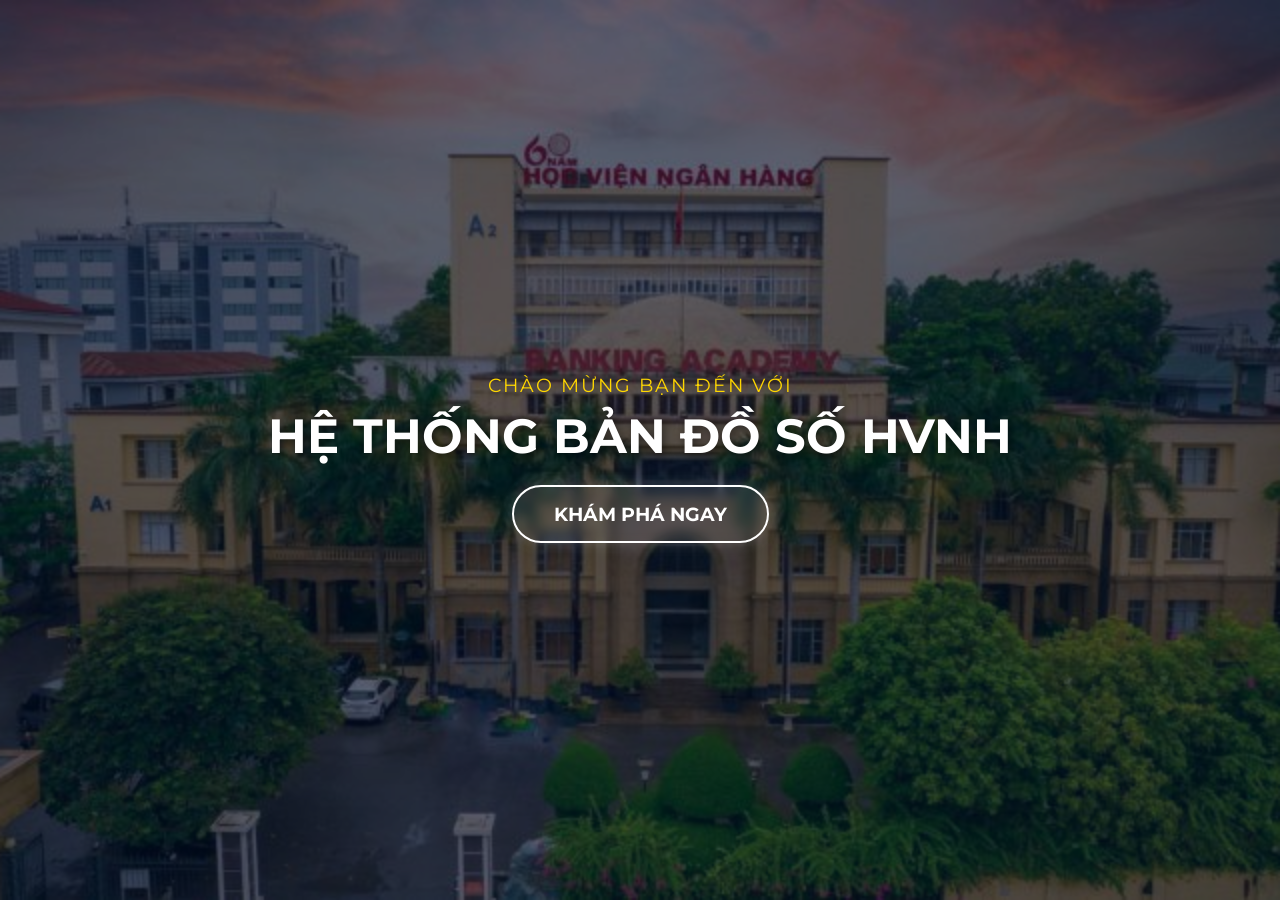
<file: index.html>
<!DOCTYPE html>
<html lang="vi">
<head>
    <meta charset="UTF-8">
    <meta name="viewport" content="width=device-width, initial-scale=1.0">
    <title>HVNH Map - Intro</title>
    <link rel="stylesheet" href="css/pages/index.css"> 
    <link href="https://fonts.googleapis.com/css2?family=Montserrat:wght@400;700&display=swap" rel="stylesheet">
</head>
<body>
    <div class="overlay"></div>
    <div class="intro-background"></div> <div class="intro-content">
        <h2 class="sub-title">CHÀO MỪNG BẠN ĐẾN VỚI</h2>
        <h1 class="main-title">HỆ THỐNG BẢN ĐỒ SỐ HVNH</h1>
        
        <a href="trang-chu.html" class="start-btn">
            KHÁM PHÁ NGAY
        </a>
    </div>
</body>
</html>
</file>
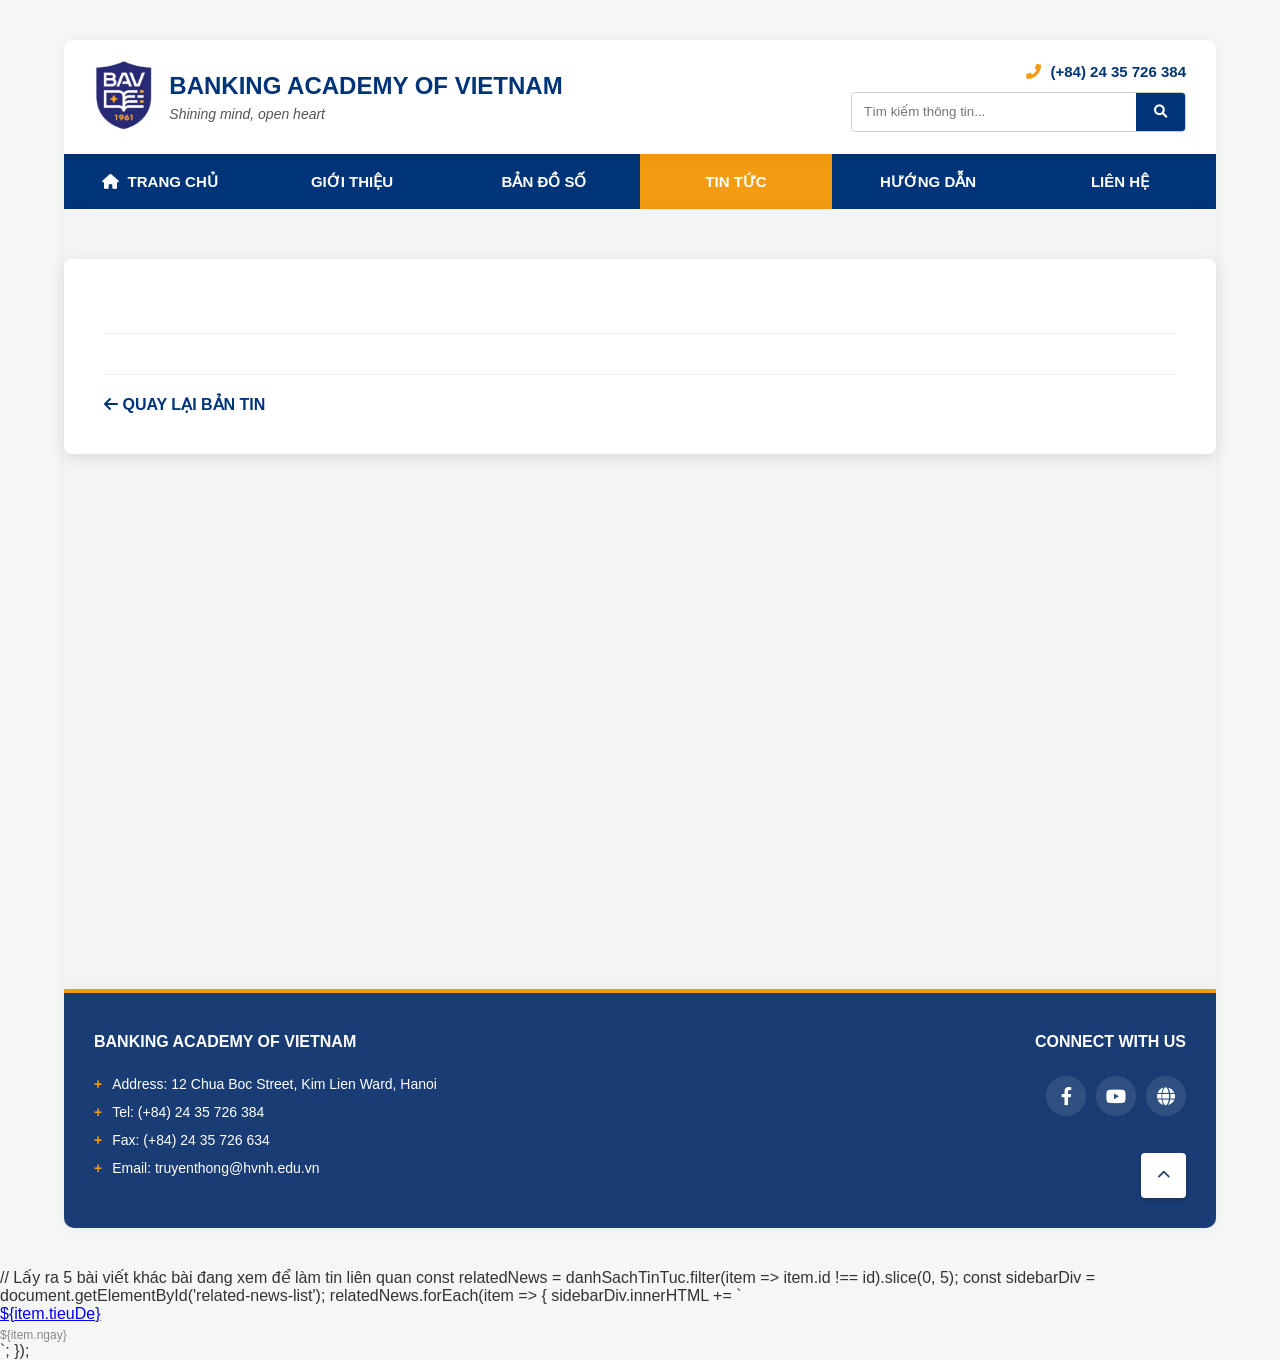
<file: pages/chi-tiet-tin.html>
<!DOCTYPE html>
<html lang="vi">
<head>
    <meta charset="UTF-8">
    <title>Tin tức - HVNH</title>
    <link rel="stylesheet" href="../css/style.css">
    <link rel="stylesheet" href="https://cdnjs.cloudflare.com/ajax/libs/font-awesome/6.0.0/css/all.min.css">
    <style>
        .news-detail-box { background: white; padding: 40px; border-radius: 8px; box-shadow: 0 4px 15px rgba(0,0,0,0.1); margin-top: 20px; }
        .news-title { color: #003478; font-size: 28px; line-height: 1.3; margin-bottom: 15px; }
        .news-meta { color: #888; border-bottom: 1px solid #eee; padding-bottom: 15px; margin-bottom: 25px; }
        .news-body p { line-height: 1.8; font-size: 16px; margin-bottom: 20px; color: #333; }
        .news-body figure { text-align: center; margin: 30px 0; }
        .news-body img {
            max-width: 600px;     /* Giới hạn chiều ngang tối đa là 600px */
            width: 100%;          /* Nếu màn hình nhỏ hơn 600px thì tự co lại */
            height: auto;         /* Giữ đúng tỉ lệ ảnh, không bị méo */
            display: block;       /* Bắt buộc ảnh nằm riêng một hàng */
            margin: 20px auto;    /* Căn giữa ảnh và tạo khoảng cách trên dưới */
            border-radius: 8px;   /* Bo góc cho đẹp */
        }
        .news-body figcaption { font-style: italic; color: #666; margin-top: 10px; font-size: 14px; }
    </style>
</head>
<body>
    <div class="main-content-wrapper" style="background: #f4f4f4; padding: 30px 0; min-height: 80vh;">
        <div class="container news-detail-box">
            <h1 id="view-title" class="news-title"></h1>
            <div id="view-meta" class="news-meta"></div>
            <div id="view-content" class="news-body"></div>
            
            <div style="margin-top: 40px; border-top: 1px solid #eee; padding-top: 20px;">
                <a href="tin-tuc.html" style="color: #003478; text-decoration: none; font-weight: bold;">
                    <i class="fas fa-arrow-left"></i> QUAY LẠI BẢN TIN
                </a>
            </div>
        </div>
    </div>

   


    <script src="../js/common.js"></script>
    <script src="../js/controllers/tin-tuc.js"></script>
    <script>
        loadHeader('..', 'tin-tuc');
        loadFooter('..');

        // Logic tự động đổ dữ liệu
        const urlParams = new URLSearchParams(window.location.search);
        const id = urlParams.get('id');
        const baiViet = danhSachTinTuc.find(item => item.id === id);

        if (baiViet) {
            document.getElementById('view-title').innerText = baiViet.tieuDe;
            document.getElementById('view-meta').innerHTML = `<i class="far fa-clock"></i> ${baiViet.ngay} | <i class="far fa-eye"></i> ${baiViet.luotXem} lượt xem`;
            
            const contentDiv = document.getElementById('view-content');
            baiViet.blocks.forEach(block => {
                if (block.type === 'text') {
                    contentDiv.innerHTML += `<div class="news-paragraph">${block.content}</div>`;
                } else if (block.type === 'image') {
                    contentDiv.innerHTML += `
                        <figure>
                            <img src="${block.url}">
                            <figcaption>${block.caption}</figcaption>
                        </figure>`;
                }
            });
            document.title = baiViet.tieuDe;
        }
    </script>

    // Lấy ra 5 bài viết khác bài đang xem để làm tin liên quan
const relatedNews = danhSachTinTuc.filter(item => item.id !== id).slice(0, 5);
const sidebarDiv = document.getElementById('related-news-list');

relatedNews.forEach(item => {
    sidebarDiv.innerHTML += `
        <div class="sidebar-item">
            <a href="chi-tiet-tin.html?id=${item.id}">
                ${item.tieuDe}
            </a>
            <div style="font-size: 12px; color: #888; margin-top: 5px;">${item.ngay}</div>
        </div>
    `;
});
</body>
</html>
</file>
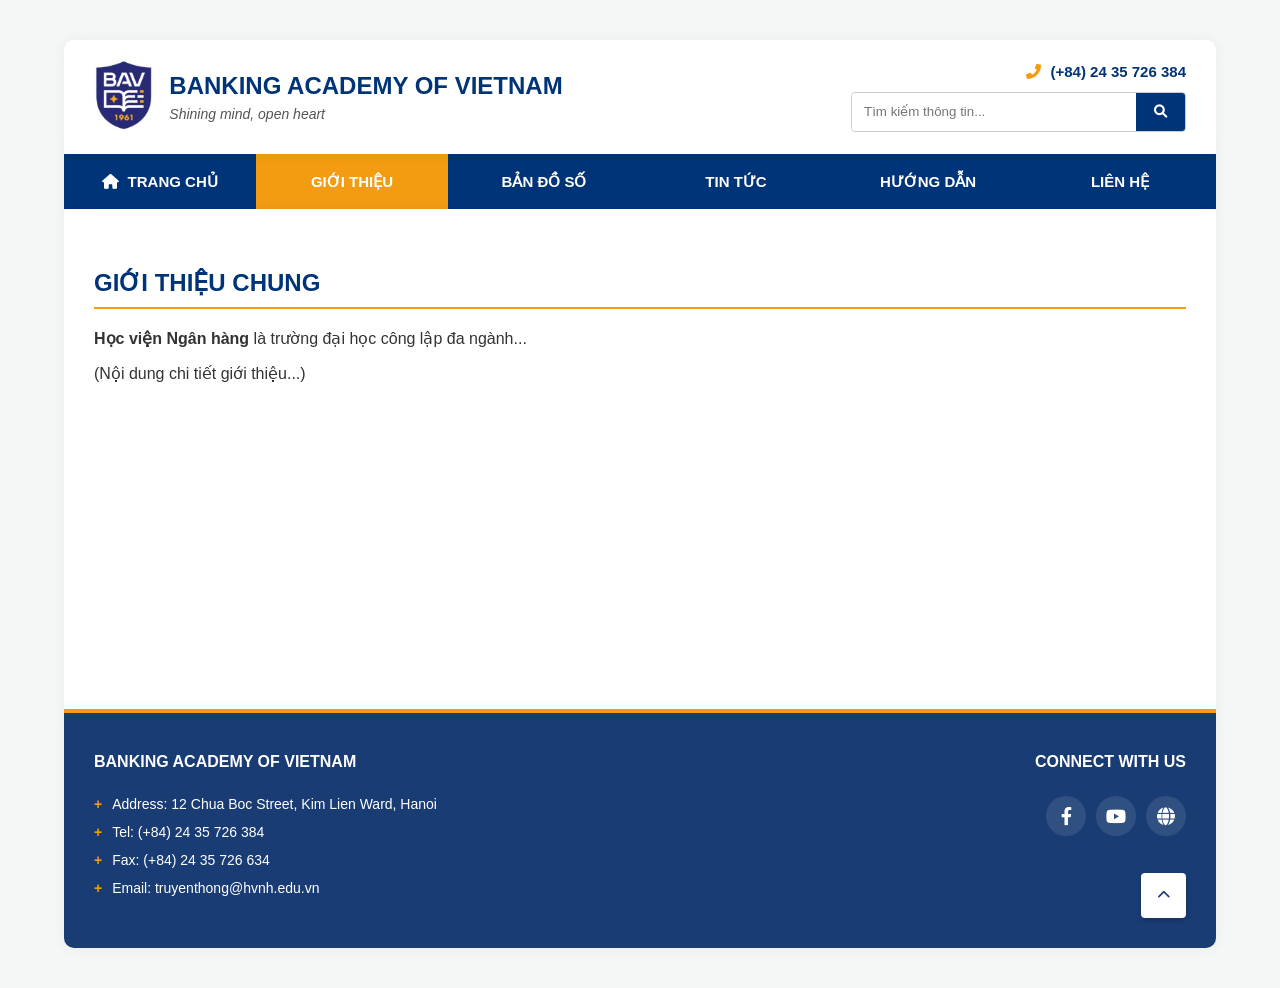
<file: pages/gioi-thieu.html>
<!DOCTYPE html>
<html lang="vi">
<head>
    <meta charset="UTF-8">
    <title>Giới thiệu - HVNH</title>
    <link rel="stylesheet" href="../css/style.css">
    <link rel="stylesheet" href="https://cdnjs.cloudflare.com/ajax/libs/font-awesome/6.0.0/css/all.min.css">
</head>
<body>
    <div class="main-content-wrapper">
        <div class="container" style="padding: 40px 30px; min-height: 500px;">
            <h2 style="color: #003478; border-bottom: 2px solid #f39c12; padding-bottom: 10px; margin-bottom: 20px;">GIỚI THIỆU CHUNG</h2>
            <p><strong>Học viện Ngân hàng</strong> là trường đại học công lập đa ngành...</p>
            <p>(Nội dung chi tiết giới thiệu...)</p>
        </div>
    </div>

    <script src="../js/common.js"></script>
    <script>
        loadHeader('..', 'gioi-thieu'); // '..' lùi 1 cấp
        loadFooter('..');
    </script>
</body>
</html>
</file>
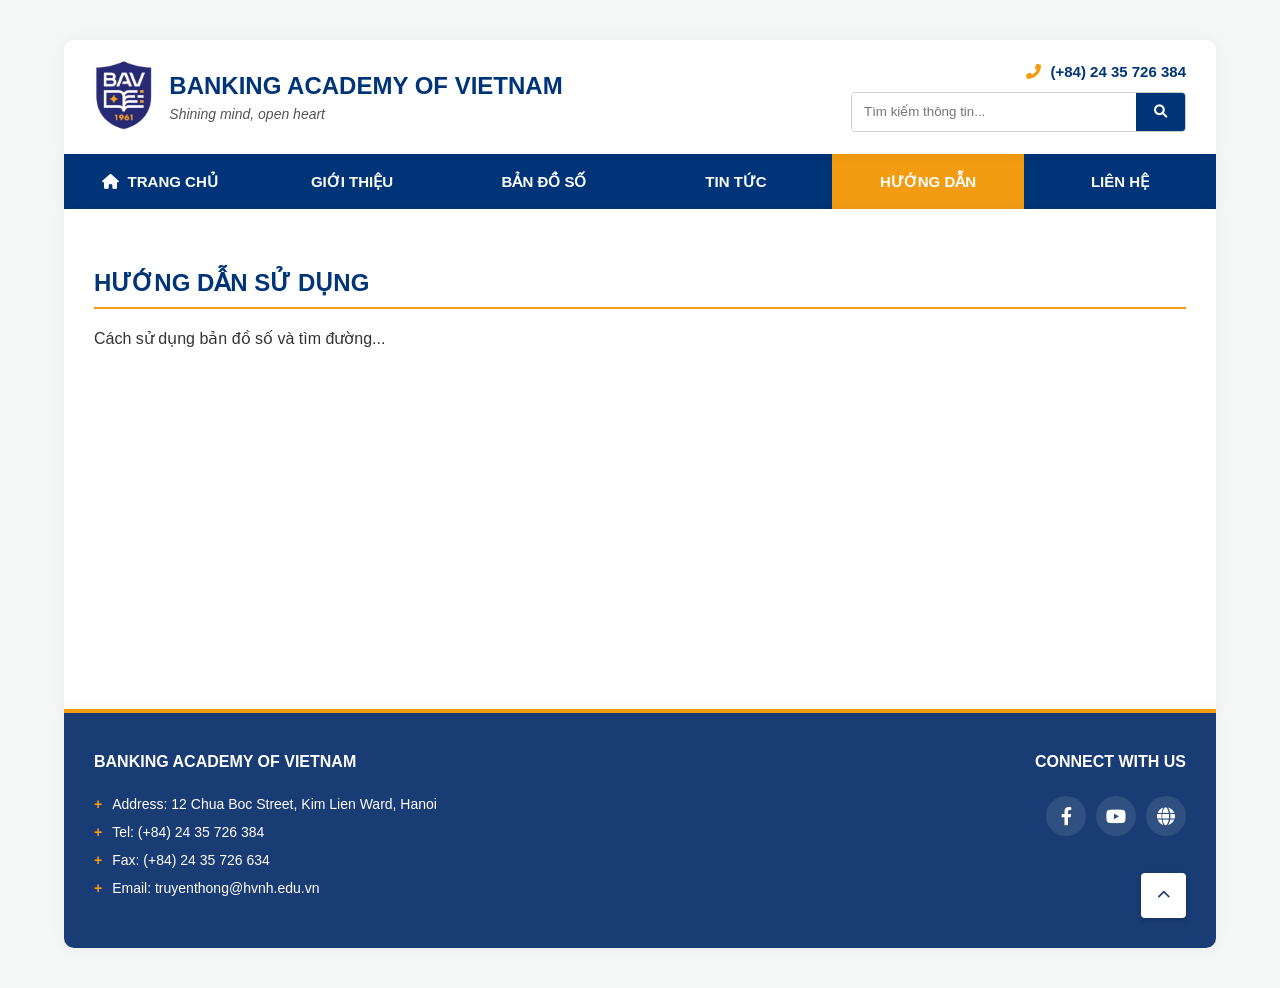
<file: pages/huong-dan.html>
<!DOCTYPE html>
<html lang="vi">
<head>
    <meta charset="UTF-8">
    <title>Hướng dẫn - HVNH</title>
    <link rel="stylesheet" href="../css/style.css">
    <link rel="stylesheet" href="https://cdnjs.cloudflare.com/ajax/libs/font-awesome/6.0.0/css/all.min.css">
</head>
<body>
    <div class="main-content-wrapper">
        <div class="container" style="padding: 40px 30px; min-height: 500px;">
            <h2 style="color: #003478; border-bottom: 2px solid #f39c12; padding-bottom: 10px;">HƯỚNG DẪN SỬ DỤNG</h2>
            <p>Cách sử dụng bản đồ số và tìm đường...</p>
        </div>
    </div>

    <script src="../js/common.js"></script>
    <script>
        loadHeader('..', 'huong-dan');
        loadFooter('..');
    </script>
</body>
</html>
</file>
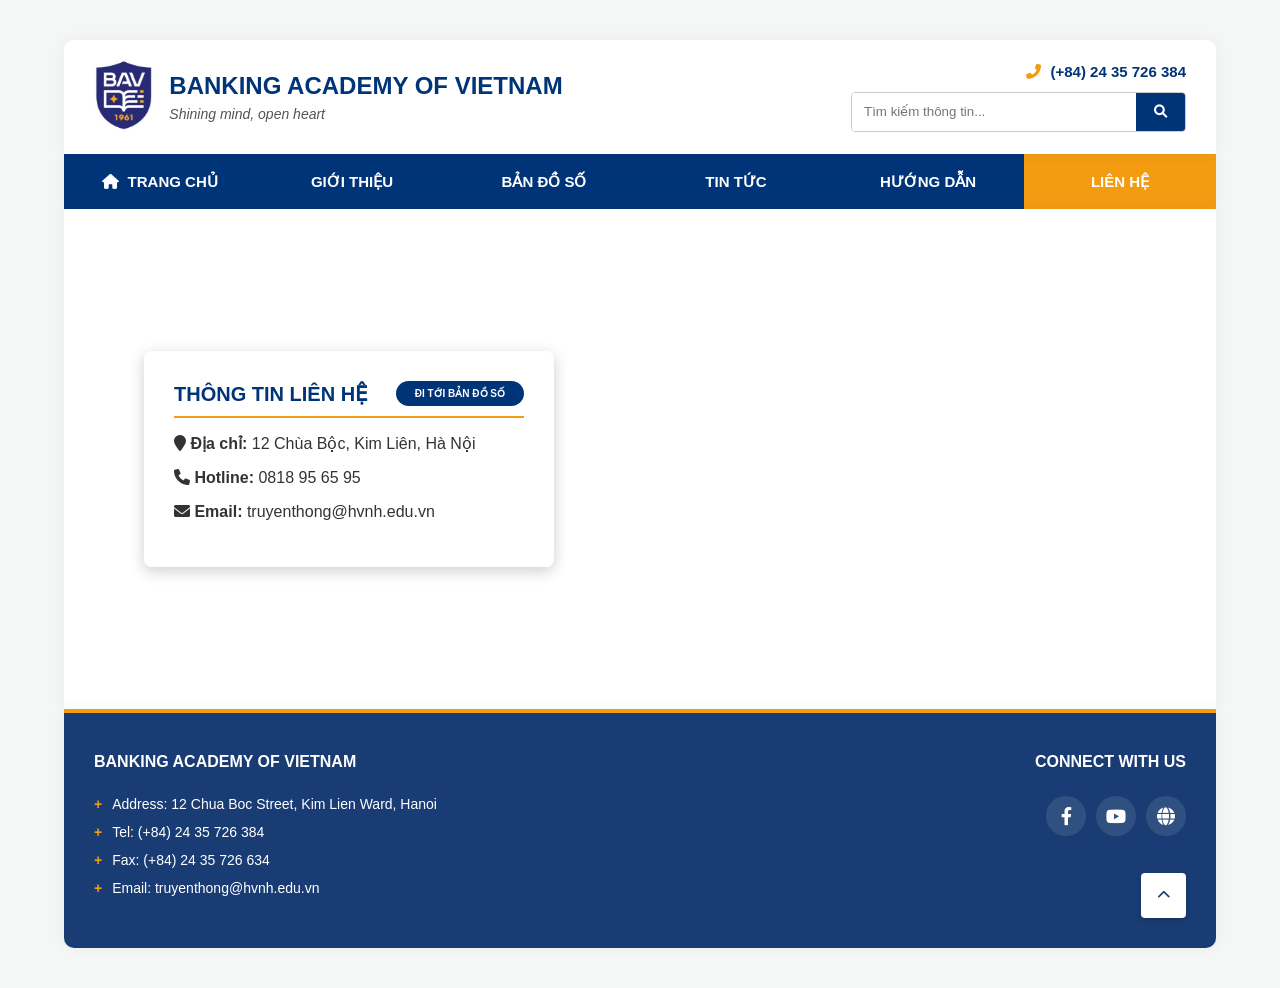
<file: pages/lien-he.html>
<!DOCTYPE html>
<html lang="vi">
<head>
    <meta charset="UTF-8">
    <title>Liên hệ - HVNH</title>
    <link rel="stylesheet" href="../css/style.css">
    <link rel="stylesheet" href="https://cdnjs.cloudflare.com/ajax/libs/font-awesome/6.0.0/css/all.min.css">
    <link rel="stylesheet" href="../css/pages/lien-he.css">
</head>
<body>
<div class="main-content-wrapper">
    <div class="contact-section" style="position: relative; width: 100%; height: 500px;"> 
        <div class="map-bg" style="position: absolute; top: 0; left: 0; width: 100%; height: 100%; z-index: 1;">
            <iframe src="https://www.google.com/maps/embed?pb=!1m18!1m12!1m3!1d3724.597933651154!2d105.82611581095534!3d21.008748188384573!2m3!1f0!2f0!3f0!3m2!1i1024!2i768!4f13.1!3m3!1m2!1s0x3135ac800f450807%3A0x419a49bcd94b693a!2zSOG7jWMgVmnhu4duIE5nw6JuIEjDoG5n!5e0!3m2!1svi!2s!4v1770396476259!5m2!1svi!2s" 
                width="100%" height="100%" style="border:0;" allowfullscreen="" loading="lazy" referrerpolicy="no-referrer-when-downgrade"></iframe>
        </div>

        <div class="container" style="position: relative; z-index: 2; display: flex; align-items: center; height: 100%; pointer-events: none;">
            
            <div class="contact-box" style="background: rgba(255, 255, 255, 0.95); padding: 30px; border-radius: 8px; box-shadow: 0 4px 15px rgba(0,0,0,0.2); width: 350px; margin-left: 50px; pointer-events: auto;">
                <div style="display: flex; justify-content: space-between; align-items: center; border-bottom: 2px solid #f39c12; padding-bottom: 10px; margin-bottom: 15px;">
    <h2 style="color: #003478; margin: 0;font-size: 20px; white-space: nowrap; border-bottom: none;">THÔNG TIN LIÊN HỆ</h2>
    <a href="ban-do.html" class="btn-quay-ve">ĐI TỚI BẢN ĐỒ SỐ</a>
</div>
                <p><strong><i class="fa fa-map-marker"></i> Địa chỉ:</strong> 12 Chùa Bộc, Kim Liên, Hà Nội</p>
                <p><strong><i class="fa fa-phone"></i> Hotline:</strong> 0818 95 65 95</p>
                <p><strong><i class="fa fa-envelope"></i> Email:</strong> truyenthong@hvnh.edu.vn</p>
            </div>
        </div>
    </div>
</div>
    <script src="../js/common.js"></script>
    <script>
        loadHeader('..', 'lien-he');
        loadFooter('..');
    </script>
</body>
</html>
</file>
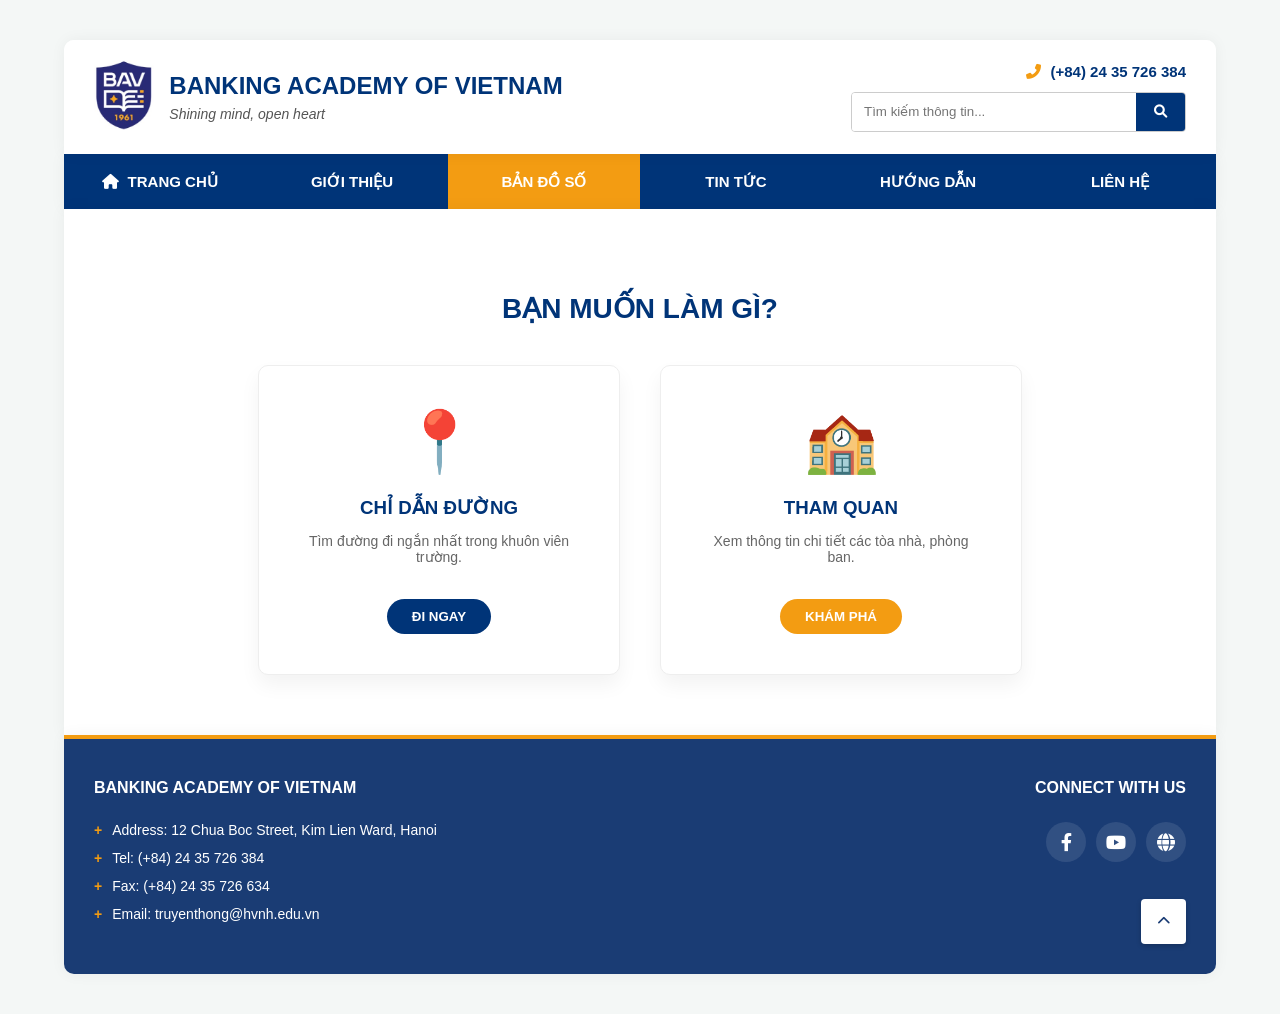
<file: pages/ban-do/ban-do.html>
<!DOCTYPE html>
<html lang="vi">
<head>
    <meta charset="UTF-8">
    <title>Bản đồ số - HVNH</title>
    <link rel="stylesheet" href="../../css/style.css">
    <link rel="stylesheet" href="../../css/pages/ban-do/ban-do.css"> 
    <link rel="stylesheet" href="https://cdnjs.cloudflare.com/ajax/libs/font-awesome/6.0.0/css/all.min.css">
</head>
<body>
    <div class="main-content-wrapper">
        <div class="container" style="padding: 60px 20px; text-align: center; min-height: 500px;">
            
            <h2 style="color: #003478; margin-bottom: 40px; font-size: 28px;">BẠN MUỐN LÀM GÌ?</h2>
            
            <div style="display: flex; justify-content: center; gap: 40px; flex-wrap: wrap;">
                <a href="tim-duong.html" style="text-decoration: none; color: inherit;">
                    <div style="background: #fff; border: 1px solid #eee; padding: 40px; width: 280px; border-radius: 10px; box-shadow: 0 10px 20px rgba(0,0,0,0.05); transition: 0.3s;">
                        <div style="font-size: 60px; margin-bottom: 20px;">📍</div>
                        <h3 style="color: #003478; margin-bottom: 10px;">CHỈ DẪN ĐƯỜNG</h3>
                        <p style="color: #666; font-size: 14px;">Tìm đường đi ngắn nhất trong khuôn viên trường.</p>
                        <button style="margin-top: 20px; background: #003478; color: white; border: none; padding: 10px 25px; border-radius: 50px; cursor: pointer; font-weight: bold;">ĐI NGAY</button>
                    </div>
                </a>

                <a href="toa-nha.html" style="text-decoration: none; color: inherit;">
                    <div style="background: #fff; border: 1px solid #eee; padding: 40px; width: 280px; border-radius: 10px; box-shadow: 0 10px 20px rgba(0,0,0,0.05); transition: 0.3s;">
                        <div style="font-size: 60px; margin-bottom: 20px;">🏫</div>
                        <h3 style="color: #003478; margin-bottom: 10px;">THAM QUAN</h3>
                        <p style="color: #666; font-size: 14px;">Xem thông tin chi tiết các tòa nhà, phòng ban.</p>
                        <button style="margin-top: 20px; background: #f39c12; color: white; border: none; padding: 10px 25px; border-radius: 50px; cursor: pointer; font-weight: bold;">KHÁM PHÁ</button>
                    </div>
                </a>
            </div>
        </div>
    </div>

    <script src="../../js/common.js"></script>
    <script>
        loadHeader('../..', 'ban-do'); // Lùi 2 cấp
        loadFooter('../..');
    </script>
</body>
</html>
</file>
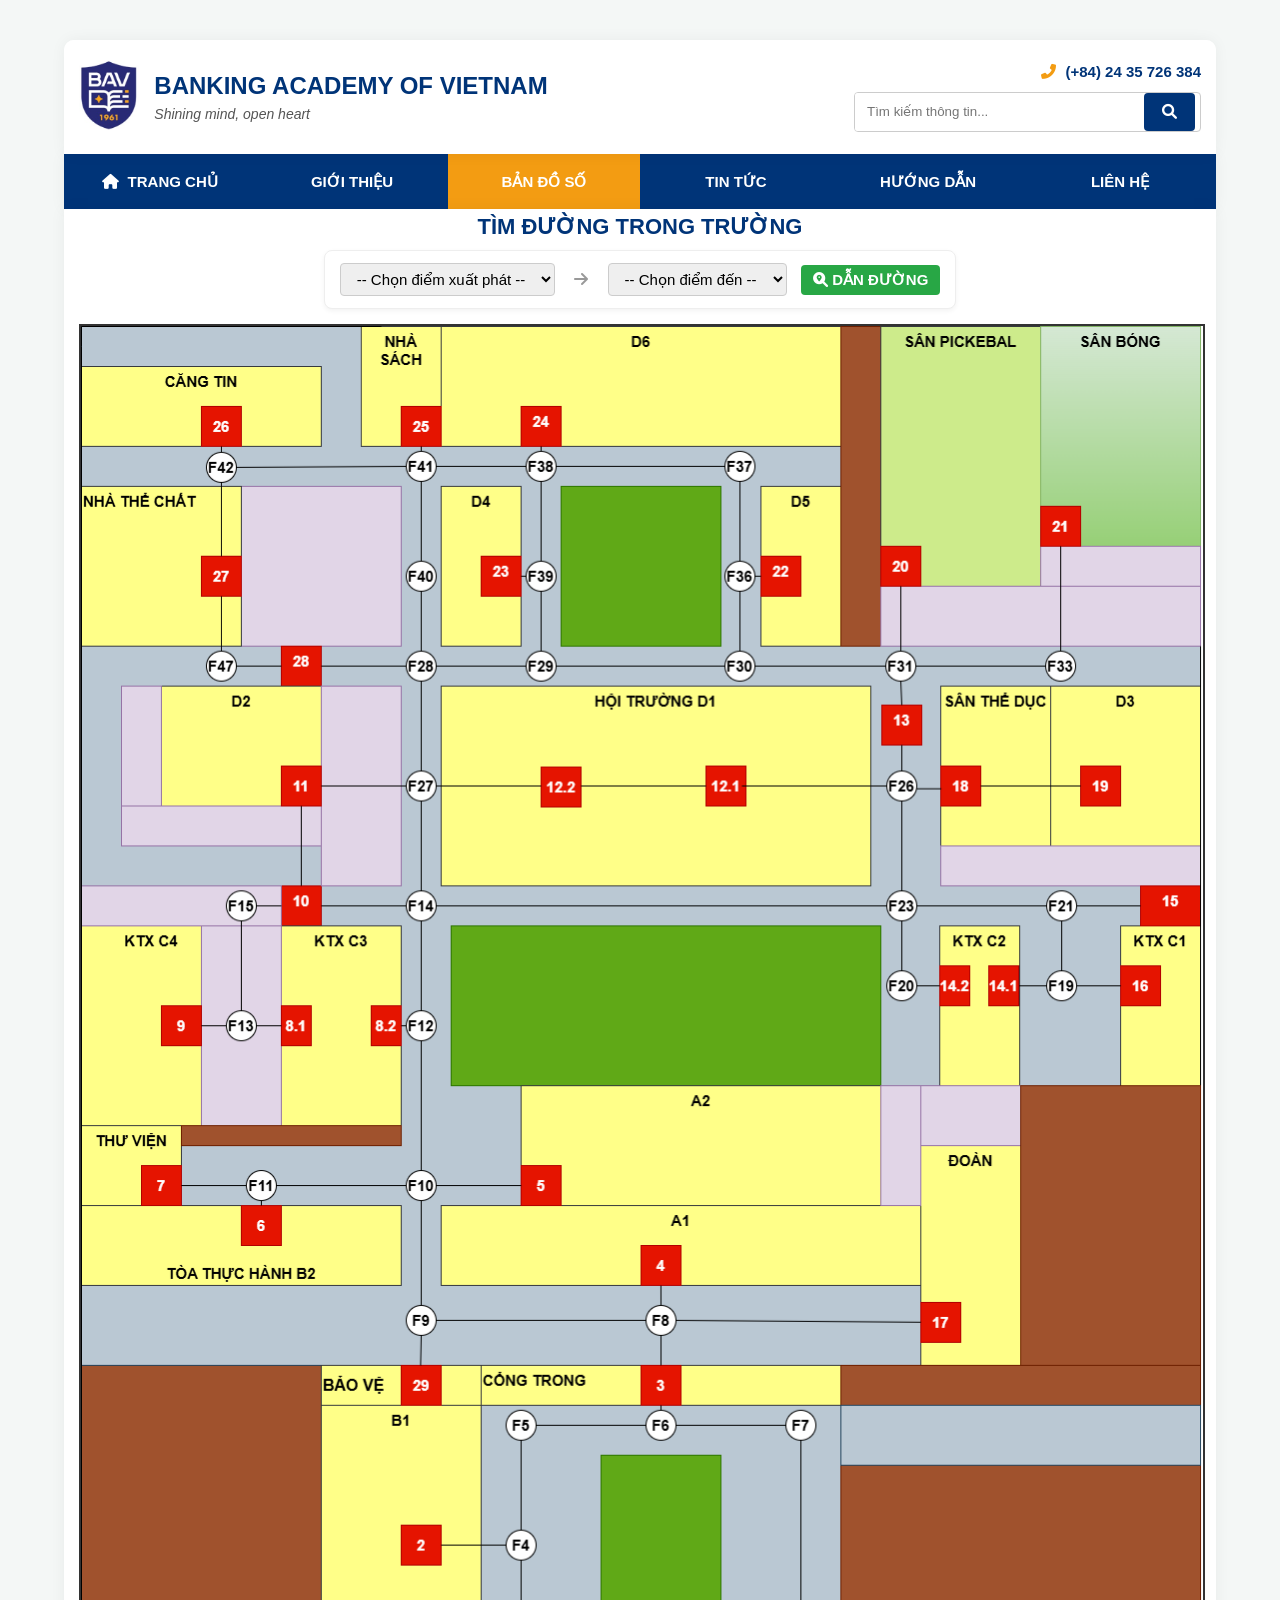
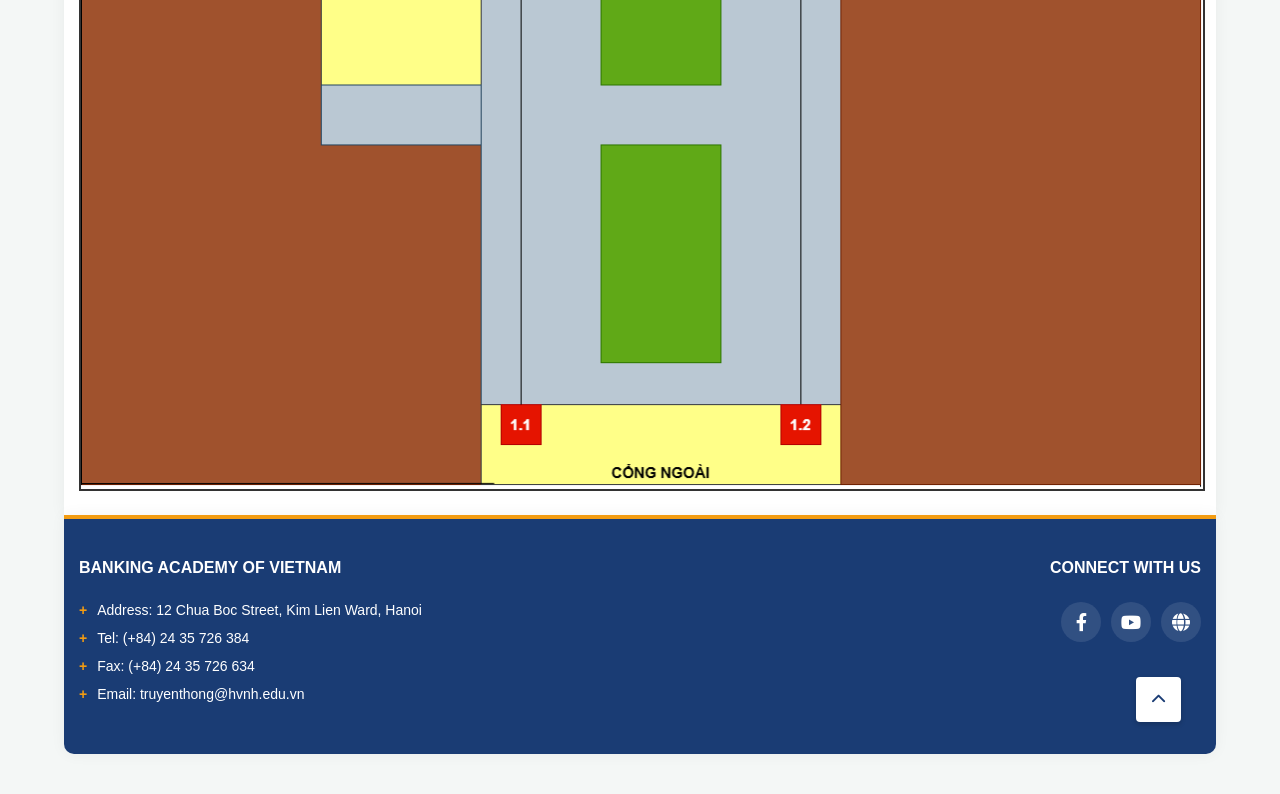
<file: pages/ban-do/tim-duong.html>
<!DOCTYPE html>
<html lang="vi">

<head>
    <meta charset="UTF-8">
    <meta name="viewport" content="width=device-width, initial-scale=1.0">
    <title>Tìm đường - Bản đồ Học viện Ngân hàng</title>

    <link rel="stylesheet" href="../../css/style.css">
    <link rel="stylesheet" href="../../css/pages/ban-do/tim-duong.css">
    <link rel="stylesheet" href="https://cdnjs.cloudflare.com/ajax/libs/font-awesome/6.0.0/css/all.min.css">
</head>

<body>

    <div class="main-content-wrapper">
        <div class="container">
            <h2 class="page-title">
                TÌM ĐƯỜNG TRONG TRƯỜNG
            </h2>

            <div class="controls">
                <select id="start" class="select-box">
                    <option value="">-- Chọn điểm xuất phát --</option>
                </select>
                <i class="fas fa-arrow-right" style="color: #999; margin: 0 10px;"></i>
                <select id="end" class="select-box">
                    <option value="">-- Chọn điểm đến --</option>
                </select>
                <button id="btnFind" class="btn-find">
                    <i class="fas fa-search-location"></i> DẪN ĐƯỜNG
                </button>
            </div>

            <div id="videoSection" class="video-container" style="display: none;">
                <h3 class="video-title"><i class="fas fa-video"></i> MÔ PHỎNG THỰC TẾ</h3>

                <div class="video-layout">
                    
                    <div class="video-wrapper">
                        <video id="guideVideo" class="guide-video" muted playsinline>
                            <source src="" type="video/mp4">
                        </video>
                        <div id="instructionText" class="instruction-overlay">Đi thẳng</div>
                    </div>

                    <div class="speed-controls">
                        <span>Tốc độ</span>
                        <button onclick="setSpeed(0.5)">0.5x</button>
                        <button onclick="setSpeed(1.0)" class="active-speed">1.0x</button>
                        <button onclick="setSpeed(1.5)">1.5x</button>
                        <button onclick="setSpeed(2.0)">2.0x</button>
                        <button onclick="setSpeed(4.0)">4.0x</button>
                        <button onclick="setSpeed(10.0)">10.0x</button>
                    </div>

                </div>
                <p id="videoError" style="color: #d9534f; display: none; margin-top: 10px; font-weight: bold;"></p>
            </div>

            <div class="map-box">
                <img src="../../assets/images/pages/ban-do/chung/map.drawio.png" alt="Sơ đồ trường HVNH">
                <canvas id="mapCanvas"></canvas>
            </div>
        </div>
    </div>

    <script src="../../js/common.js"></script>
    <script>
        loadHeader('../..', 'ban-do');
        loadFooter('../..');
    </script>

    <script src="../../js/services/api.js"></script>
    <script src="../../js/controllers/ban-do/tim-duong/dijkstra.js"></script>
    <script src="../../js/controllers/ban-do/tim-duong/ve-map.js"></script>
    <script src="../../js/controllers/ban-do/tim-duong/tim-duong.js"></script>

</body>

</html>
</file>
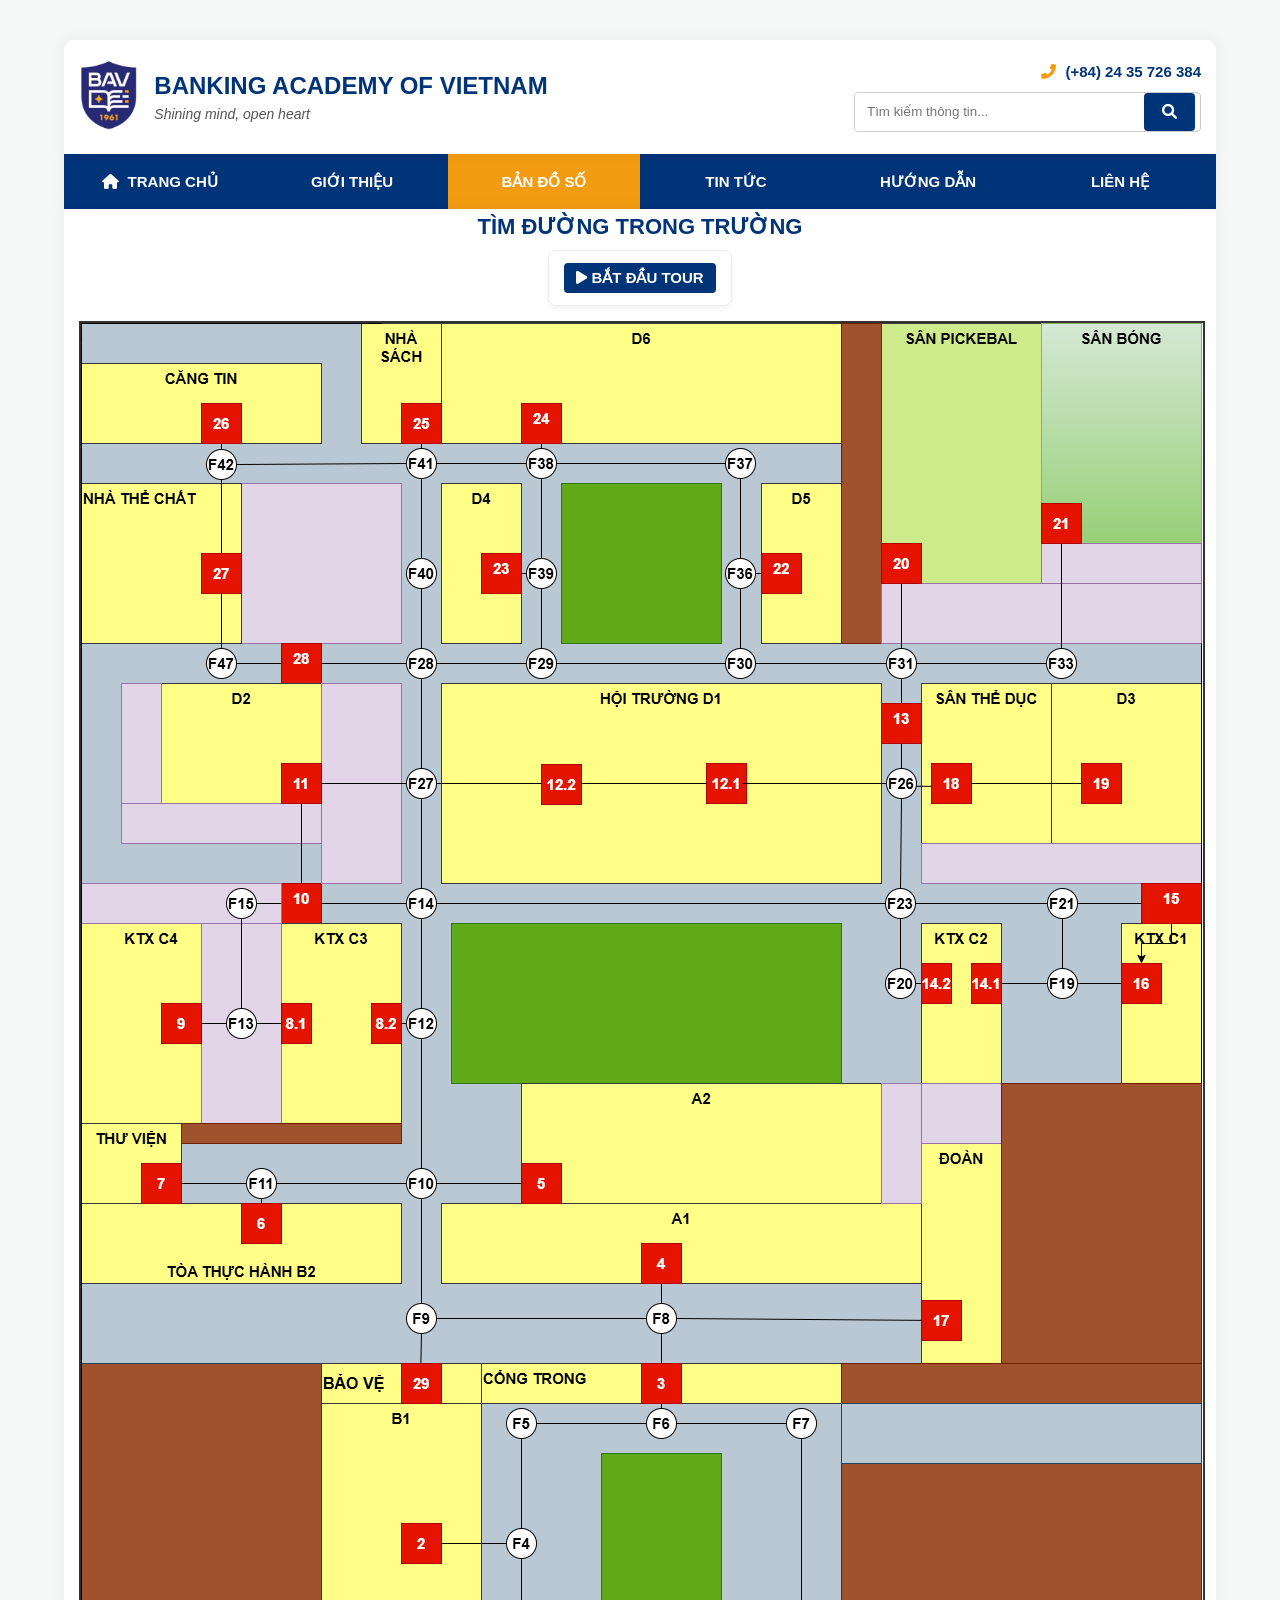
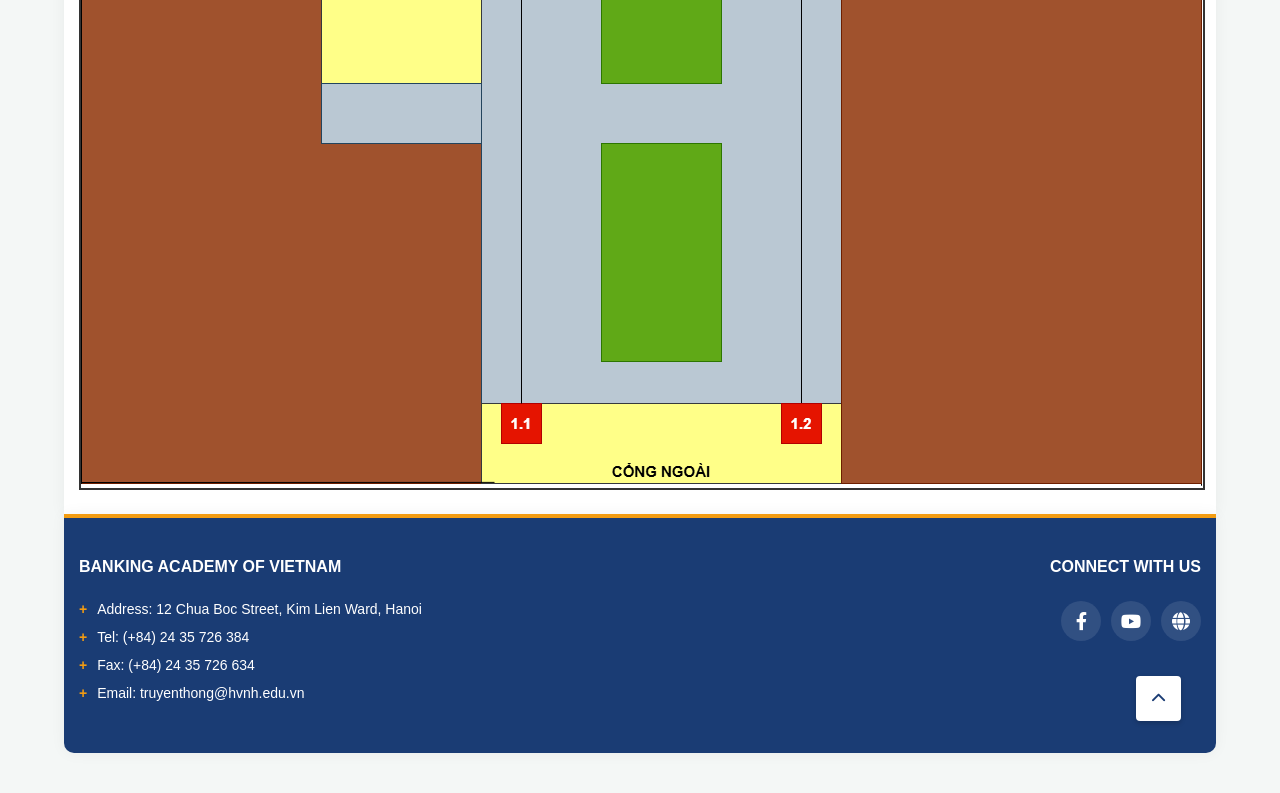
<file: pages/ban-do/toa-nha.html>
<!DOCTYPE html>
<html lang="vi">

<head>
    <meta charset="UTF-8">
    <meta name="viewport" content="width=device-width, initial-scale=1.0">
    <title>Tìm đường - Bản đồ Học viện Ngân hàng</title>

    <link rel="stylesheet" href="../../css/style.css">
    <link rel="stylesheet" href="../../css/pages/ban-do/tim-duong.css">
    <link rel="stylesheet" href="https://cdnjs.cloudflare.com/ajax/libs/font-awesome/6.0.0/css/all.min.css">
</head>

<body>

    <div class="main-content-wrapper">
        <div class="container">
            <h2 class="page-title">
                TÌM ĐƯỜNG TRONG TRƯỜNG
            </h2>

            <div class="controls">
                <button id="btnStart" class="btn-find" style="background-color: #003478;">
                    <i class="fas fa-play"></i> BẮT ĐẦU TOUR
                </button>

                <button id="btnContinue" class="btn-find"
                    style="display: none; background-color: #f39c12; margin-left: 10px;">
                    <i class="fas fa-step-forward"></i> TIẾP TỤC
                </button>
            </div>
            <div id="videoSection" class="video-container" style="display: none;">
                <h3 class="video-title"><i class="fas fa-video"></i> MÔ PHỎNG THỰC TẾ</h3>

                <div class="video-layout">

                    <div class="video-wrapper">
                        <video id="guideVideo" class="guide-video" muted playsinline>
                            <source src="" type="video/mp4">
                        </video>
                        <div id="instructionText" class="instruction-overlay">Đi thẳng</div>
                    </div>

                    <div class="speed-controls">
                        <span>Tốc độ</span>
                        <button onclick="setSpeed(0.5)">0.5x</button>
                        <button onclick="setSpeed(1.0)" class="active-speed">1.0x</button>
                        <button onclick="setSpeed(1.5)">1.5x</button>
                        <button onclick="setSpeed(2.0)">2.0x</button>
                        <button onclick="setSpeed(4.0)">4.0x</button>
                        <button onclick="setSpeed(10.0)">10.0x</button>
                    </div>

                </div>
                <p id="videoError" style="color: #d9534f; display: none; margin-top: 10px; font-weight: bold;"></p>
            </div>

            <div class="map-box">
                <img src="../../assets/images/pages/ban-do/chung/map3.drawio.png" alt="Sơ đồ trường HVNH">
                <canvas id="mapCanvas"></canvas>
            </div>
        </div>
    </div>

    <script src="../../js/common.js"></script>
    <script>
        loadHeader('../..', 'ban-do');
        loadFooter('../..');
    </script>

    <script src="../../js/services/api.js"></script>
    <script src="../../js/controllers/ban-do/toa-nha/dijkstra.js"></script>
    <script src="../../js/controllers/ban-do/toa-nha/ve-map.js"></script>
    <script src="../../js/controllers/ban-do/toa-nha/toa-nha.js"></script>

</body>

</html>
</file>
<file: css/pages/index.css>
/* --- FILE: frontend/css/pages/index.css --- */

/* Reset riêng cho trang Intro để full màn hình */
body, html {
    margin: 0;
    padding: 0;
    width: 100%;
    height: 100%;
    overflow: hidden; /* Chặn cuộn trang ở màn hình intro */
    font-family: 'Montserrat', sans-serif;
}

/* Ảnh nền toàn màn hình */
.intro-background {
    position: absolute;
    top: 0;
    left: 0;
    width: 100%;
    height: 100%;
    /* Lưu ý: Kiểm tra lại đường dẫn ảnh của bạn ở đây */
    background-image: url('../../assets/images/common/background-index.jpg'); 
    background-size: cover;
    background-position: center;
    z-index: 1;
    /* Hiệu ứng zoom nhẹ */
    animation: zoomEffect 20s infinite alternate;
}

/* Animation Zoom */
@keyframes zoomEffect {
    from { transform: scale(1); }
    to { transform: scale(1.1); }
}

/* Lớp phủ tối màu */
.overlay {
    position: absolute;
    top: 0;
    left: 0;
    width: 100%;
    height: 100%;
    background: rgba(0, 15, 40, 0.6);
    z-index: 2;
}

/* Nội dung chính giữa */
.intro-content {
    position: relative;
    z-index: 3;
    display: flex;
    flex-direction: column;
    align-items: center;
    justify-content: center;
    height: 100%;
    color: white;
    text-align: center;
    padding: 0 20px;
}

.sub-title {
    font-size: 1.2rem;
    font-weight: 400;
    letter-spacing: 2px;
    margin-bottom: 10px;
    text-transform: uppercase;
    color: #ffd700;
}

.main-title {
    font-size: 3rem;
    font-weight: 700;
    margin: 0 0 20px 0;
    text-transform: uppercase;
    text-shadow: 2px 2px 10px rgba(0,0,0,0.5);
}

/* Nút bấm Intro */
.start-btn {
    display: inline-flex;
    align-items: center;
    padding: 15px 40px;
    font-size: 1.2rem;
    font-weight: bold;
    color: white;
    text-decoration: none;
    border: 2px solid white;
    border-radius: 50px;
    background: rgba(255, 255, 255, 0.1);
    backdrop-filter: blur(5px);
    transition: all 0.3s ease;
    box-shadow: 0 0 15px rgba(255, 255, 255, 0.2);
}

.start-btn:hover {
    background: white;
    color: #003366;
    transform: translateY(-3px);
    box-shadow: 0 10px 25px rgba(255, 255, 255, 0.4);
}

/* Mobile responsive */
@media (max-width: 768px) {
    .main-title { font-size: 2rem; }
    .start-btn { padding: 12px 30px; font-size: 1rem; }
}
</file>
<file: css/style.css>
/* =========================================
   FILE: css/style.css
   MÔ TẢ: CSS CHUNG TOÀN WEBSITE (Header, Footer, Layout)
   ========================================= */

/* --- 1. RESET & CẤU HÌNH CƠ BẢN --- */
body, html {
    margin: 0;
    padding: 0;
    font-family: 'Arial', sans-serif;
    color: #333;
    background-color: #f4f7f6; /* Màu nền xám nhạt cho toàn web */
}

/* --- 2. HỆ THỐNG KHUNG BAO (LAYOUT BOXED) --- */
/* Áp dụng cho Header, Navbar, Content, Footer */
.header-wrapper, 
.navbar-wrapper, 
.main-content-wrapper, 
.footer-wrapper {
    width: 90%;           /* Chiếm 98% chiều rộng màn hình */
    max-width: 1800px;    /* Giới hạn tối đa cho màn hình siêu lớn */
    margin: 0 auto;       /* Căn giữa trái phải */
    background: #fff;     /* Nền trắng */
    position: relative;
    box-shadow: 0 0 15px rgba(0,0,0,0.05); /* Đổ bóng nhẹ */
}

/* Header cách lề trên và bo góc trên */
.header-wrapper {
    margin-top: 40px; 
    border-radius: 10px 10px 0 0;
    z-index: 10;
}

/* Footer cách lề dưới và bo góc dưới */
.footer-wrapper {
    margin-bottom: 40px;
    border-radius: 0 0 10px 10px;
    background-color: #1a3c74; /* Màu nền footer */
    color: #ffffff;
    padding: 40px 0;
    border-top: 4px solid #f39c12;
}

/* Container nội dung nhỏ bên trong */
.container {
    width: 100%;
    padding-left: 30px;
    padding-right: 30px;
    box-sizing: border-box; /* Đảm bảo padding không làm vỡ khung */
    margin: 0 auto;
}

/* --- 3. HEADER (LOGO & SEARCH) --- */
.top-header {
    background-color: #ffffff;
    padding: 20px 0;
    border-radius: 10px 10px 0 0;
}

.header-flex {
    display: flex;
    justify-content: space-between;
    align-items: center;
}

.logo-area { display: flex; align-items: center; gap: 15px; }
.logo-circle { height: 70px; width: auto; }

.school-name h1 {
    margin: 0;
    font-size: 24px;
    font-weight: 800; 
    text-transform: uppercase;
    color: #003478; 
    line-height: 1.2;
}
.school-name p { margin: 5px 0 0; color: #555; font-style: italic; font-size: 14px; }

/* Header Right (Search + Hotline) */
.header-right { display: flex; flex-direction: column; align-items: flex-end; gap: 12px; }

.search-box {
    display: flex; align-items: center;
    border: 1px solid #ccc; border-radius: 4px;
    overflow: hidden; height: 38px;
}
.search-box input { border: none; padding: 0 12px; width: 260px; height: 100%; outline: none; }
.search-box button { background: #003478; border: none; color: white; height: 100%; padding: 0 18px; cursor: pointer; }

.hotline-area { font-weight: bold; color: #003478; font-size: 15px; }
.hotline-area i { color: #f39c12; margin-right: 5px; }

/* --- 4. NAVBAR (MENU CHÍNH) --- */
.main-navbar { background-color: #003478; width: 100%; }
.nav-container { display: flex; width: 100%; height: 55px; padding: 0; }

.main-navbar a {
    flex: 1; /* Chia đều */
    display: flex; align-items: center; justify-content: center;
    color: #fff; text-decoration: none;
    font-size: 15px; font-weight: 700; text-transform: uppercase;
    transition: background-color 0.3s ease;
    border: none;
}
.main-navbar a:hover, .main-navbar a.active { background-color: #f39c12; color: #fff; }

/* --- 5. FOOTER CONTENT --- */
.footer-flex { display: flex; justify-content: space-between; align-items: flex-start; flex-wrap: wrap; }
.footer-left h3, .footer-right h3 { font-size: 16px; font-weight: 800; text-transform: uppercase; margin-bottom: 25px; margin-top: 0; }
.footer-info { list-style: none; padding: 0; margin: 0; }
.footer-info li { font-size: 14px; margin-bottom: 12px; display: flex; }
.footer-info li span { margin-right: 10px; font-weight: bold; color: #f39c12; }

.social-icons { display: flex; gap: 10px; justify-content: flex-end; }
.social-icons a {
    display: flex; justify-content: center; align-items: center;
    width: 40px; height: 40px; background-color: rgba(255,255,255,0.1);
    border-radius: 50%; color: #fff; font-size: 18px; text-decoration: none; transition: 0.3s;
}
.social-icons a:hover { background-color: #f39c12; transform: translateY(-3px); }
.zalo-text { font-size: 11px !important; font-weight: 900; }

/* Nút lên đầu trang */
.scroll-top-btn {
    position: absolute; bottom: 30px; right: 30px;
    width: 45px; height: 45px; background-color: #fff; color: #1a3c74;
    border: none; border-radius: 4px; cursor: pointer;
    box-shadow: 0 2px 5px rgba(0,0,0,0.2); transition: 0.3s;
}
.scroll-top-btn:hover { background-color: #f39c12; color: #fff; }

/* --- 6. RESPONSIVE CHUNG --- */
@media (max-width: 768px) {
    .header-wrapper, .navbar-wrapper, .main-content-wrapper, .footer-wrapper {
        width: 100%; margin: 0; border-radius: 0;
    }
    .header-flex, .footer-flex { flex-direction: column; }
    .nav-container { flex-direction: column; height: auto; }
    .main-navbar a { width: 100%; padding: 15px; border-bottom: 1px solid rgba(255,255,255,0.1); }
}
</file>
<file: css/pages/lien-he.css>
.contact-section .container {
    pointer-events: none !important; /* Cho phép chuột xuyên qua lớp container */
}

.contact-box {
    pointer-events: auto !important; /* Giữ cho khung trắng vẫn bấm được bình thường */
}
.btn-quay-ve {
    background-color: #003478;
    color: white !important;
    text-decoration: none;
    padding: 6px 18px; /* Giảm padding một chút cho cân đối */
    border-radius: 50px;
    font-size: 10px; /* Chỉnh size chữ nhỏ lại cho tinh tế */
    font-weight: bold;
    text-align: center;
    white-space: nowrap; /* Giữ chữ trên nút không bị xuống dòng */
    display: inline-block;
    transition: all 0.3s ease;
    border: 1px solid transparent;
    flex-shrink: 0; /* Ép nút không bị co lại khi màn hình hẹp */
}

.btn-quay-ve:hover {
    background-color: #f39c12;
    color: #003478 !important;
    border: 1px solid #003478;
}
</file>
<file: css/pages/ban-do/ban-do.css>
/* Container chính căn giữa màn hình */
.map-selection-container {
    text-align: center;
    padding: 100px 20px;
    background-color: #f4f4f4;
    min-height: 80vh; /* Đảm bảo full màn hình */
}

.map-selection-container h2 {
    font-size: 2.5rem;
    color: #333;
    margin-bottom: 50px;
}

/* Bao quanh 2 lựa chọn */
.options-wrapper {
    display: flex;
    justify-content: center;
    gap: 50px; /* Khoảng cách giữa 2 ô */
    flex-wrap: wrap;
}

/* Thẻ lựa chọn (Card) */
.option-card {
    background: white;
    width: 300px;
    padding: 40px;
    border-radius: 15px;
    box-shadow: 0 10px 20px rgba(0,0,0,0.1);
    text-decoration: none;
    color: #333;
    transition: transform 0.3s ease, box-shadow 0.3s ease;
    display: flex;
    flex-direction: column;
    align-items: center;
}

/* Hiệu ứng khi di chuột vào */
.option-card:hover {
    transform: translateY(-10px);
    box-shadow: 0 15px 25px rgba(0,0,0,0.2);
    border: 1px solid #0056b3;
}

.option-card .icon {
    font-size: 60px;
    margin-bottom: 20px;
}

.option-card h3 {
    font-size: 1.5rem;
    margin-bottom: 15px;
    color: #0056b3;
}

.option-card p {
    font-size: 1rem;
    color: #666;
    margin-bottom: 30px;
    line-height: 1.5;
}

.option-card button {
    padding: 10px 25px;
    background-color: #0056b3;
    color: white;
    border: none;
    border-radius: 5px;
    cursor: pointer;
    font-size: 1rem;
}

.option-card:hover button {
    background-color: #004494;
}
</file>
<file: css/pages/ban-do/tim-duong.css>
/* =========================================
   FILE: css/tim-duong.css
   MÔ TẢ: Ép sát nội dung lên trên, tối ưu cho màn hình laptop
   ========================================= */

.container {
    width: 100%;
    max-width: none;
    padding: 0 15px;
    margin: 0 auto;
    box-sizing: border-box;
}

/* 1. KÉO SÁT LÊN TRÊN CÙNG */
.main-content-wrapper {
    text-align: center;
    padding-top: 5px !important;    /* Cách menu đúng 5px */
    padding-bottom: 20px;
}

.page-title {
    margin-top: 0 !important;
    margin-bottom: 10px !important; /* Khoảng cách với ô chọn rất nhỏ */
    font-size: 22px;                /* Chữ tiêu đề vừa phải */
    color: #003478;
    text-transform: uppercase;
    font-weight: bold;
}

/* 2. KHU VỰC CHỌN ĐIỂM (Thu gọn lại) */
.controls {
    margin-bottom: 15px; /* Cách video 15px */
    background: white;
    padding: 10px;       /* Padding mỏng hơn */
    border-radius: 8px;
    display: inline-block;
    border: 1px solid #eee;
    box-shadow: 0 2px 5px rgba(0,0,0,0.05);
}

select, button {
    padding: 6px 12px;   /* Ô chọn gọn gàng */
    margin: 2px 5px;
    font-size: 15px;
    border-radius: 4px;
    border: 1px solid #ccc;
}

button {
    background: #28a745; color: white; border: none; cursor: pointer; font-weight: bold;
}
button:hover { background: #218838; }

/* 3. KHUNG VIDEO (BỐ CỤC NGANG) */
.video-container {
    max-width: 1000px;
    margin: 0 auto 15px auto; /* Giảm margin dưới */
    background: #fff;
    padding: 15px;            /* Giảm viền trắng xung quanh video */
    border-radius: 8px;
    border: 1px solid #eee;
    box-shadow: 0 2px 8px rgba(0, 0, 0, 0.1);
}

.video-title {
    color: #003478;
    margin: 0 0 10px;         /* Sát video hơn */
    font-size: 16px;
    font-weight: bold;
    text-transform: uppercase;
}

.video-layout {
    display: flex;
    align-items: flex-start;
    gap: 15px; 
}

/* 4. CHỈNH CHIỀU CAO VIDEO (QUAN TRỌNG) */
.video-wrapper {
    flex: 1;
    position: relative;
    
    /* Giảm xuống 400px để vừa màn hình laptop hơn */
    height: 400px; 
    
    background: #000;
    border-radius: 4px;
    overflow: hidden;
    display: flex; align-items: center; justify-content: center;
}

.guide-video {
    width: 100%;
    height: 100%;
    object-fit: contain;
    display: block;
    pointer-events: none;
}

/* 5. CỘT TỐC ĐỘ BÊN PHẢI */
.speed-controls {
    display: flex;
    flex-direction: column;
    gap: 5px;
    background: #f9f9f9;
    padding: 10px;
    border-radius: 4px;
    border: 1px solid #eee;
    width: 80px;
    flex-shrink: 0;
}

.speed-controls span {
    font-size: 13px;
    font-weight: bold;
    color: #555;
    margin-bottom: 3px;
    text-align: center;
}

.speed-controls button {
    padding: 6px 0;
    margin: 0;
    width: 100%;
    font-size: 13px;
    color: #333;
    background: #fff;
    transition: all 0.2s;
}
.speed-controls button:hover { background: #f39c12; color: white; border-color: #f39c12; }
.speed-controls button.active-speed { background: #003478; color: white; border-color: #003478; }

/* 6. BẢN ĐỒ */
.map-box {
    position: relative; display: inline-block; border: 2px solid #333; width: 100%;
}
.map-box img { width: 100%; display: block; }
.map-box canvas { position: absolute; top: 0; left: 0; width: 100%; height: 100%; pointer-events: none; }

/* Mobile */
@media (max-width: 768px) {
    .video-layout { flex-direction: column; }
    .video-wrapper { height: 250px; }
    .speed-controls { flex-direction: row; width: 100%; justify-content: center; margin-top: 10px; }
    .speed-controls button { width: auto; padding: 6px 10px; flex: 1; }
    .speed-controls span { display: none; }
}
/* Thêm vào cuối file css/tim-duong.css */

/* Khung chứa video cần đặt relative để ô chữ nằm đè lên được */
.video-box {
    position: relative; 
}

/* Ô hiển thị hướng dẫn */
.instruction-overlay {
    position: absolute;
    bottom: 20px;          /* Cách mép dưới 20px */
    left: 50%;             /* Căn giữa theo chiều ngang */
    transform: translateX(-50%);
    
    background-color: rgba(0, 0, 0, 0.7); /* Màu đen mờ */
    color: #fff;           /* Chữ trắng */
    padding: 10px 25px;    /* Khoảng cách lề */
    border-radius: 30px;   /* Bo tròn góc */
    font-size: 18px;
    font-weight: bold;
    text-align: center;
    z-index: 10;           /* Đảm bảo nằm trên video */
    pointer-events: none;  /* Bấm xuyên qua được */
    box-shadow: 0 4px 6px rgba(0,0,0,0.3);
    transition: all 0.3s ease; /* Hiệu ứng đổi chữ mượt */
}
</file>
